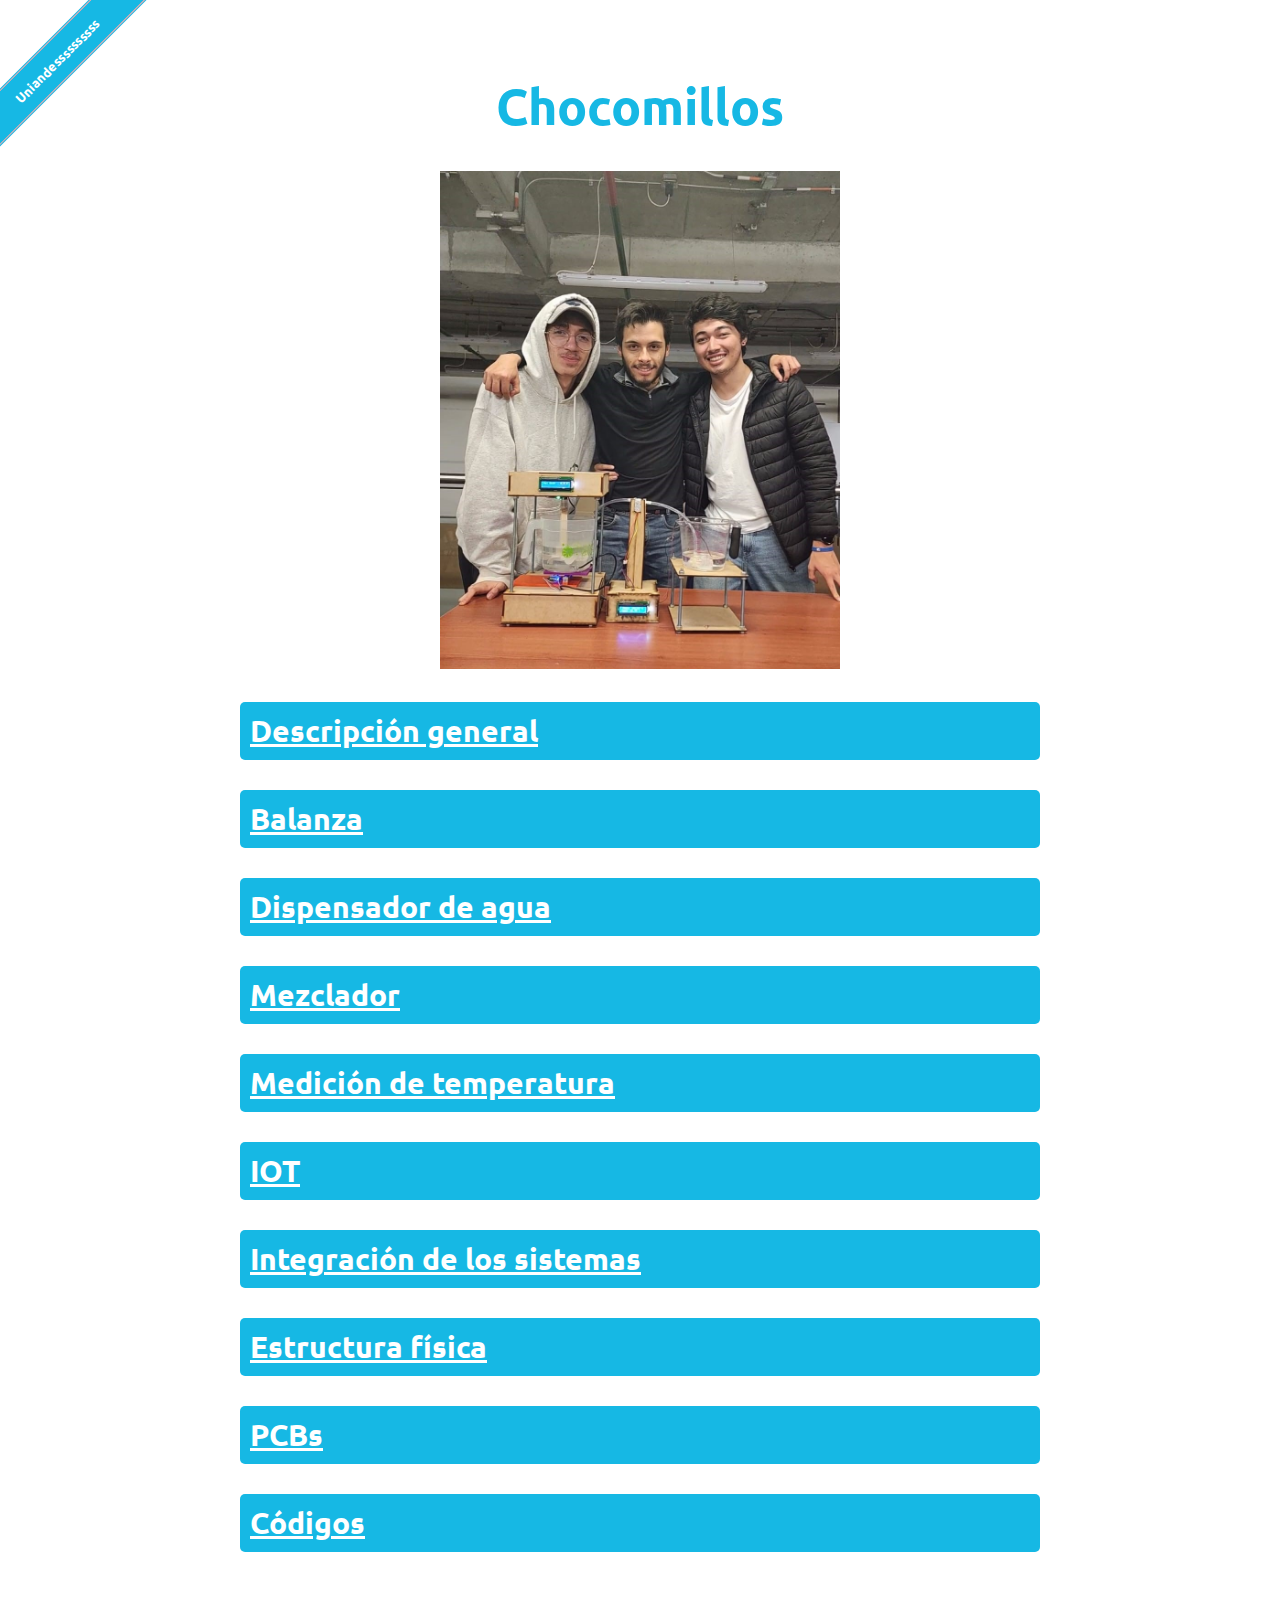
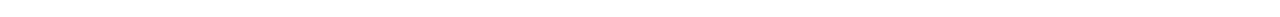
<file: index.html>
<?xml version="1.0" encoding="utf-8"?>
<!DOCTYPE html PUBLIC "-//W3C//DTD XHTML 1.0 Strict//EN"
"http://www.w3.org/TR/xhtml1/DTD/xhtml1-strict.dtd">
<html xmlns="http://www.w3.org/1999/xhtml" lang="en" xml:lang="en">
<head>
<title>Chocomillos</title>
<meta  http-equiv="Content-Type" content="text/html;charset=utf-8" />
<meta  name="generator" content="Org-mode" />
<style type="text/css">
 <!--/*--><![CDATA[/*><!--*/
  .title  { text-align: center; }
  .todo   { font-family: monospace; color: red; }
  .done   { color: green; }
  .tag    { background-color: #eee; font-family: monospace;
            padding: 2px; font-size: 80%; font-weight: normal; }
  .timestamp { color: #bebebe; }
  .timestamp-kwd { color: #5f9ea0; }
  .right  { margin-left: auto; margin-right: 0px;  text-align: right; }
  .left   { margin-left: 0px;  margin-right: auto; text-align: left; }
  .center { margin-left: auto; margin-right: auto; text-align: center; }
  .underline { text-decoration: underline; }
  #postamble p, #preamble p { font-size: 90%; margin: .2em; }
  p.verse { margin-left: 3%; }
  pre {
    border: 1px solid #ccc;
    box-shadow: 3px 3px 3px #eee;
    padding: 8pt;
    font-family: monospace;
    overflow: auto;
    margin: 1.2em;
  }
  pre.src {
    position: relative;
    overflow: visible;
    padding-top: 1.2em;
  }
  pre.src:before {
    display: none;
    position: absolute;
    background-color: white;
    top: -10px;
    right: 10px;
    padding: 3px;
    border: 1px solid black;
  }
  pre.src:hover:before { display: inline;}
  pre.src-sh:before    { content: 'sh'; }
  pre.src-bash:before  { content: 'sh'; }
  pre.src-emacs-lisp:before { content: 'Emacs Lisp'; }
  pre.src-R:before     { content: 'R'; }
  pre.src-perl:before  { content: 'Perl'; }
  pre.src-java:before  { content: 'Java'; }
  pre.src-sql:before   { content: 'SQL'; }

  table { border-collapse:collapse; }
  caption.t-above { caption-side: top; }
  caption.t-bottom { caption-side: bottom; }
  td, th { vertical-align:top;  }
  th.right  { text-align: center;  }
  th.left   { text-align: center;   }
  th.center { text-align: center; }
  td.right  { text-align: right;  }
  td.left   { text-align: left;   }
  td.center { text-align: center; }
  dt { font-weight: bold; }
  .footpara:nth-child(2) { display: inline; }
  .footpara { display: block; }
  .footdef  { margin-bottom: 1em; }
  .figure { padding: 1em; }
  .figure p { text-align: center; }
  .inlinetask {
    padding: 10px;
    border: 2px solid gray;
    margin: 10px;
    background: #ffffcc;
  }
  #org-div-home-and-up
   { text-align: right; font-size: 70%; white-space: nowrap; }
  textarea { overflow-x: auto; }
  .linenr { font-size: smaller }
  .code-highlighted { background-color: #ffff00; }
  .org-info-js_info-navigation { border-style: none; }
  #org-info-js_console-label
    { font-size: 10px; font-weight: bold; white-space: nowrap; }
  .org-info-js_search-highlight
    { background-color: #ffff00; color: #000000; font-weight: bold; }
  /*]]>*/-->
</style>
<link rel="stylesheet" type="text/css" href="css/styles.css"/>
<link href='http://fonts.googleapis.com/css?family=Ubuntu+Mono|Ubuntu' rel='stylesheet' type='text/css'>
<script type="text/javascript">
/*
@licstart  The following is the entire license notice for the
JavaScript code in this tag.

Copyright (C) 2012-2013 Free Software Foundation, Inc.

The JavaScript code in this tag is free software: you can
redistribute it and/or modify it under the terms of the GNU
General Public License (GNU GPL) as published by the Free Software
Foundation, either version 3 of the License, or (at your option)
any later version.  The code is distributed WITHOUT ANY WARRANTY;
without even the implied warranty of MERCHANTABILITY or FITNESS
FOR A PARTICULAR PURPOSE.  See the GNU GPL for more details.

As additional permission under GNU GPL version 3 section 7, you
may distribute non-source (e.g., minimized or compacted) forms of
that code without the copy of the GNU GPL normally required by
section 4, provided you include this license notice and a URL
through which recipients can access the Corresponding Source.


@licend  The above is the entire license notice
for the JavaScript code in this tag.
*/
<!--/*--><![CDATA[/*><!--*/
 function CodeHighlightOn(elem, id)
 {
   var target = document.getElementById(id);
   if(null != target) {
     elem.cacheClassElem = elem.className;
     elem.cacheClassTarget = target.className;
     target.className = "code-highlighted";
     elem.className   = "code-highlighted";
   }
 }
 function CodeHighlightOff(elem, id)
 {
   var target = document.getElementById(id);
   if(elem.cacheClassElem)
     elem.className = elem.cacheClassElem;
   if(elem.cacheClassTarget)
     target.className = elem.cacheClassTarget;
 }
/*]]>*///-->
</script>
</head>
<body>
<div id="content">
<h1 class="title">Chocomillos</h1>
<div class=ribbon>
<a href="https://github.com"> Uniandessssssssss</a>
</div>
<center>
<img src='img/Creadores.jpeg' width=50%>
</center>

<div id="outline-container-sec-1" class="outline-2 activity">
<h2 id="sec-1"><a href="./step_1.html">Descripción general</a></h2>
<div class="outline-text-2" id="text-1">
</div>
</div>
<div id="outline-container-sec-2" class="outline-2 activity">
<h2 id="sec-2"><a href="./step_2.html">Balanza</a></h2>
<div class="outline-text-2" id="text-2">
</div>
</div>
<div id="outline-container-sec-3" class="outline-2 activity">
<h2 id="sec-3"><a href="./step_3.html">Dispensador de agua</a></h2>
<div class="outline-text-2" id="text-3">
</div>
</div>
<div id="outline-container-sec-4" class="outline-2 activity">
<h2 id="sec-1"><a href="./step_4.html">Mezclador</a></h2>
<div class="outline-text-2" id="text-1">
</div>
</div>
<div id="outline-container-sec-5" class="outline-2 activity">
<h2 id="sec-2"><a href="./step_5.html">Medición de temperatura</a></h2>
<div class="outline-text-2" id="text-2">
</div>
</div>
<div id="outline-container-sec-6" class="outline-2 activity">
<h2 id="sec-3"><a href="./step_6.html">IOT</a></h2>
<div class="outline-text-2" id="text-3">
</div>
</div>
<div id="outline-container-sec-7" class="outline-2 activity">
<h2 id="sec-1"><a href="./step_7.html">Integración de los sistemas</a></h2>
<div class="outline-text-2" id="text-1">
</div>
</div>
<div id="outline-container-sec-8" class="outline-2 activity">
<h2 id="sec-2"><a href="./step_8.html">Estructura física</a></h2>
<div class="outline-text-2" id="text-2">
</div>
</div>
<div id="outline-container-sec-9" class="outline-2 activity">
<h2 id="sec-3"><a href="./step_9.html">PCBs</a></h2>
<div class="outline-text-2" id="text-3">
</div>
</div>

<div id="outline-container-sec-10" class="outline-2 activity">
<h2 id="sec-3"><a href="./step_10.html">Códigos</a></h2>
<div class="outline-text-2" id="text-3">
</div>
</div>

</div>
<div id="postamble" class="status">
</div>
</body>
</html>
</file>
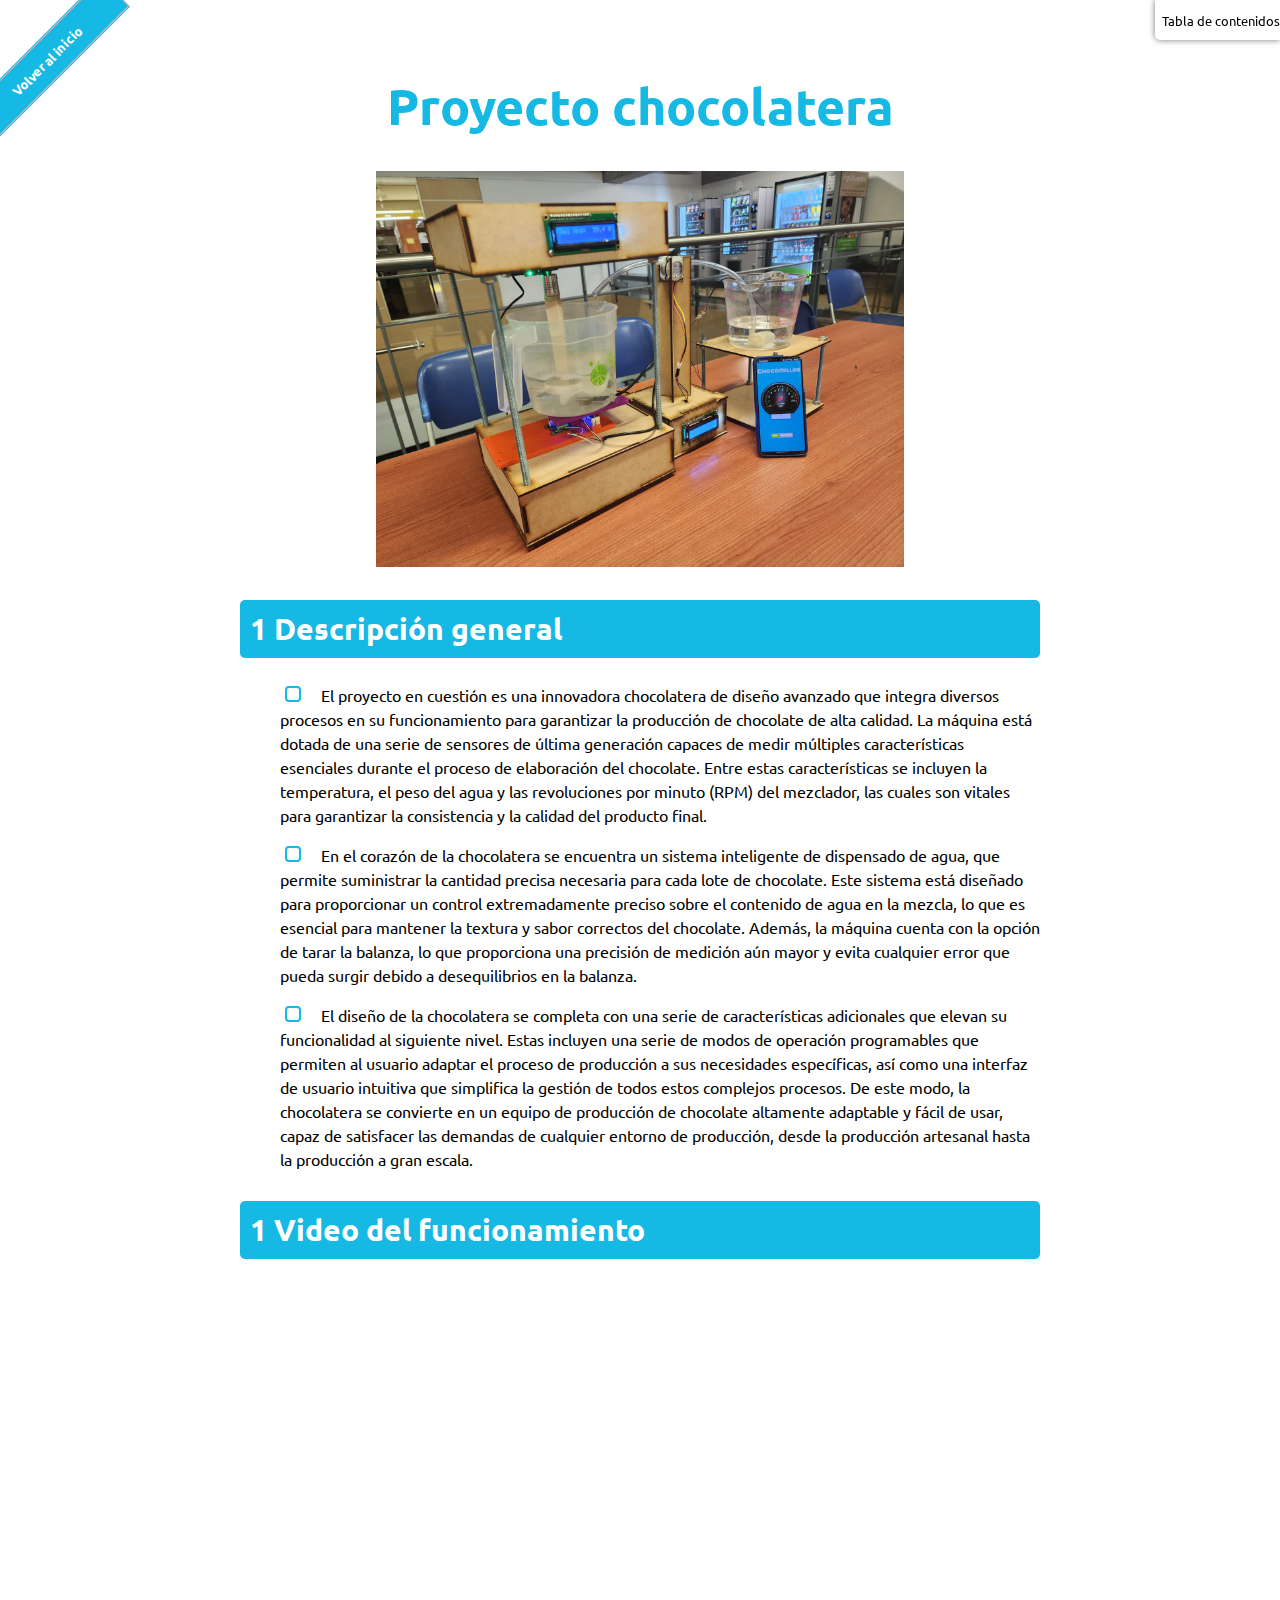
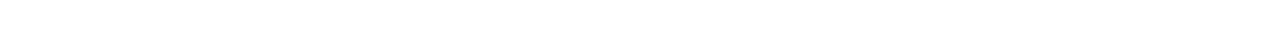
<file: step_1.html>
<?xml version="1.0" encoding="utf-8"?>
<!DOCTYPE html PUBLIC "-//W3C//DTD XHTML 1.0 Strict//EN"
"http://www.w3.org/TR/xhtml1/DTD/xhtml1-strict.dtd">
<html xmlns="http://www.w3.org/1999/xhtml" lang="en" xml:lang="en">
<head>
<title>Descripcion general</title>
<meta  http-equiv="Content-Type" content="text/html;charset=utf-8" />
<meta  name="generator" content="Org-mode" />
<style type="text/css">
 <!--/*--><![CDATA[/*><!--*/
  .title  { text-align: center; }
  .todo   { font-family: monospace; color: red; }
  .done   { color: green; }
  .tag    { background-color: #eee; font-family: monospace;
            padding: 2px; font-size: 80%; font-weight: normal; }
  .timestamp { color: #bebebe; }
  .timestamp-kwd { color: #5f9ea0; }
  .right  { margin-left: auto; margin-right: 0px;  text-align: right; }
  .left   { margin-left: 0px;  margin-right: auto; text-align: left; }
  .center { margin-left: auto; margin-right: auto; text-align: center; }
  .underline { text-decoration: underline; }
  #postamble p, #preamble p { font-size: 90%; margin: .2em; }
  p.verse { margin-left: 3%; }
  pre {
    border: 1px solid #ccc;
    box-shadow: 3px 3px 3px #eee;
    padding: 8pt;
    font-family: monospace;
    overflow: auto;
    margin: 1.2em;
  }
  pre.src {
    position: relative;
    overflow: visible;
    padding-top: 1.2em;
  }
  pre.src:before {
    display: none;
    position: absolute;
    background-color: white;
    top: -10px;
    right: 10px;
    padding: 3px;
    border: 1px solid black;
  }
  pre.src:hover:before { display: inline;}
  pre.src-sh:before    { content: 'sh'; }
  pre.src-bash:before  { content: 'sh'; }
  pre.src-emacs-lisp:before { content: 'Emacs Lisp'; }
  pre.src-R:before     { content: 'R'; }
  pre.src-perl:before  { content: 'Perl'; }
  pre.src-java:before  { content: 'Java'; }
  pre.src-sql:before   { content: 'SQL'; }

  table { border-collapse:collapse; }
  caption.t-above { caption-side: top; }
  caption.t-bottom { caption-side: bottom; }
  td, th { vertical-align:top;  }
  th.right  { text-align: center;  }
  th.left   { text-align: center;   }
  th.center { text-align: center; }
  td.right  { text-align: right;  }
  td.left   { text-align: left;   }
  td.center { text-align: center; }
  dt { font-weight: bold; }
  .footpara:nth-child(2) { display: inline; }
  .footpara { display: block; }
  .footdef  { margin-bottom: 1em; }
  .figure { padding: 1em; }
  .figure p { text-align: center; }
  .inlinetask {
    padding: 10px;
    border: 2px solid gray;
    margin: 10px;
    background: #ffffcc;
  }
  #org-div-home-and-up
   { text-align: right; font-size: 70%; white-space: nowrap; }
  textarea { overflow-x: auto; }
  .linenr { font-size: smaller }
  .code-highlighted { background-color: #ffff00; }
  .org-info-js_info-navigation { border-style: none; }
  #org-info-js_console-label
    { font-size: 10px; font-weight: bold; white-space: nowrap; }
  .org-info-js_search-highlight
    { background-color: #ffff00; color: #000000; font-weight: bold; }
  /*]]>*/-->
</style>
<link rel="stylesheet" type="text/css" href="css/styles.css"/>
<link href='http://fonts.googleapis.com/css?family=Ubuntu+Mono|Ubuntu' rel='stylesheet' type='text/css'>
<script type="text/javascript">
/*
@licstart  The following is the entire license notice for the
JavaScript code in this tag.

Copyright (C) 2012-2013 Free Software Foundation, Inc.

The JavaScript code in this tag is free software: you can
redistribute it and/or modify it under the terms of the GNU
General Public License (GNU GPL) as published by the Free Software
Foundation, either version 3 of the License, or (at your option)
any later version.  The code is distributed WITHOUT ANY WARRANTY;
without even the implied warranty of MERCHANTABILITY or FITNESS
FOR A PARTICULAR PURPOSE.  See the GNU GPL for more details.

As additional permission under GNU GPL version 3 section 7, you
may distribute non-source (e.g., minimized or compacted) forms of
that code without the copy of the GNU GPL normally required by
section 4, provided you include this license notice and a URL
through which recipients can access the Corresponding Source.


@licend  The above is the entire license notice
for the JavaScript code in this tag.
*/
<!--/*--><![CDATA[/*><!--*/
 function CodeHighlightOn(elem, id)
 {
   var target = document.getElementById(id);
   if(null != target) {
     elem.cacheClassElem = elem.className;
     elem.cacheClassTarget = target.className;
     target.className = "code-highlighted";
     elem.className   = "code-highlighted";
   }
 }
 function CodeHighlightOff(elem, id)
 {
   var target = document.getElementById(id);
   if(elem.cacheClassElem)
     elem.className = elem.cacheClassElem;
   if(elem.cacheClassTarget)
     target.className = elem.cacheClassTarget;
 }
/*]]>*///-->
</script>
</head>
<body>
<div id="content">
<h1 class="title">Proyecto chocolatera</h1>
<div id="table-of-contents">
<h2>Tabla de contenidos</h2>
<div id="text-table-of-contents">
<ul>
<li><a href="#sec-1">1. Descripción general</a>
<ul>

</ul>
</li>
</ul>
</div>
</div>
<div class=ribbon>
  <a href="./index.html">Volver al inicio</a>
</div>
<center>
<img src='img/Montaje_total.jpeg' width=66%>
</center>

<div id="outline-container-sec-1" class="outline-2 activity">
<h2 id="sec-1"><span class="section-number-2">1</span> Descripción general</h2>
<div class="outline-text-2" id="text-1">
<ul class="org-ul">
<li> El proyecto en cuestión es una innovadora chocolatera de diseño avanzado que integra diversos procesos en su funcionamiento para garantizar la producción de chocolate de alta calidad. La máquina está dotada de una serie de sensores de última generación capaces de medir múltiples características esenciales durante el proceso de elaboración del chocolate. Entre estas características se incluyen la temperatura, el peso del agua y las revoluciones por minuto (RPM) del mezclador, las cuales son vitales para garantizar la consistencia y la calidad del producto final.</p>
</li>
<li>En el corazón de la chocolatera se encuentra un sistema inteligente de dispensado de agua, que permite suministrar la cantidad precisa necesaria para cada lote de chocolate. Este sistema está diseñado para proporcionar un control extremadamente preciso sobre el contenido de agua en la mezcla, lo que es esencial para mantener la textura y sabor correctos del chocolate. Además, la máquina cuenta con la opción de tarar la balanza, lo que proporciona una precisión de medición aún mayor y evita cualquier error que pueda surgir debido a desequilibrios en la balanza.</p>
</li>

<li>El diseño de la chocolatera se completa con una serie de características adicionales que elevan su funcionalidad al siguiente nivel. Estas incluyen una serie de modos de operación programables que permiten al usuario adaptar el proceso de producción a sus necesidades específicas, así como una interfaz de usuario intuitiva que simplifica la gestión de todos estos complejos procesos. De este modo, la chocolatera se convierte en un equipo de producción de chocolate altamente adaptable y fácil de usar, capaz de satisfacer las demandas de cualquier entorno de producción, desde la producción artesanal hasta la producción a gran escala.</p>
</li>


</ul>
</div>




</li>
</ul>

</div>

<div id="outline-container-sec-1" class="outline-2 activity">
<h2 id="sec-1"><span class="section-number-2">1</span> Video del funcionamiento</h2>
<div class="outline-text-2" id="text-1">
<ul class="org-ul">


</ul>
</div>


<iframe width="560" height="315" src="https://www.youtube.com/embed/3ljNv73LRqY" title="YouTube video player" frameborder="0" allow="accelerometer; autoplay; clipboard-write; encrypted-media; gyroscope; picture-in-picture; web-share" allowfullscreen></iframe>
</li>
</ul>

</div>
</body>
</html>
</file>
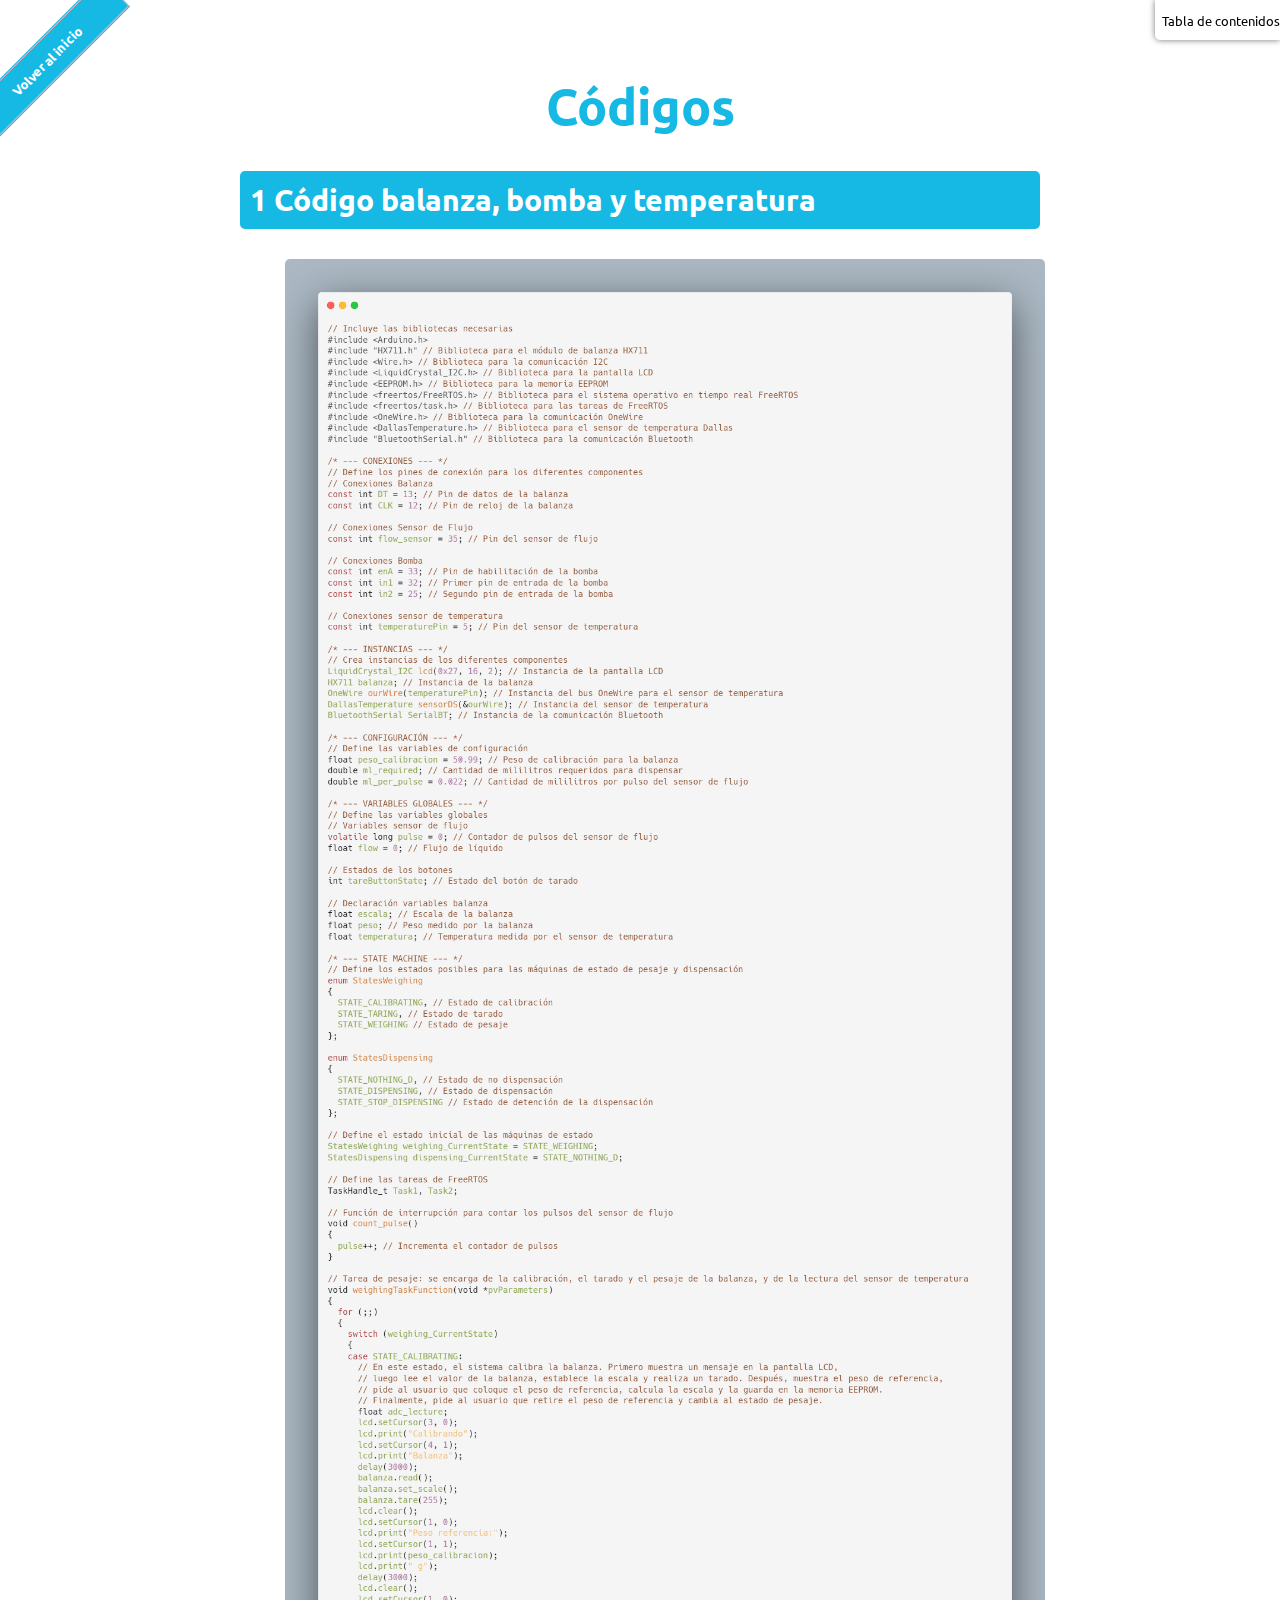
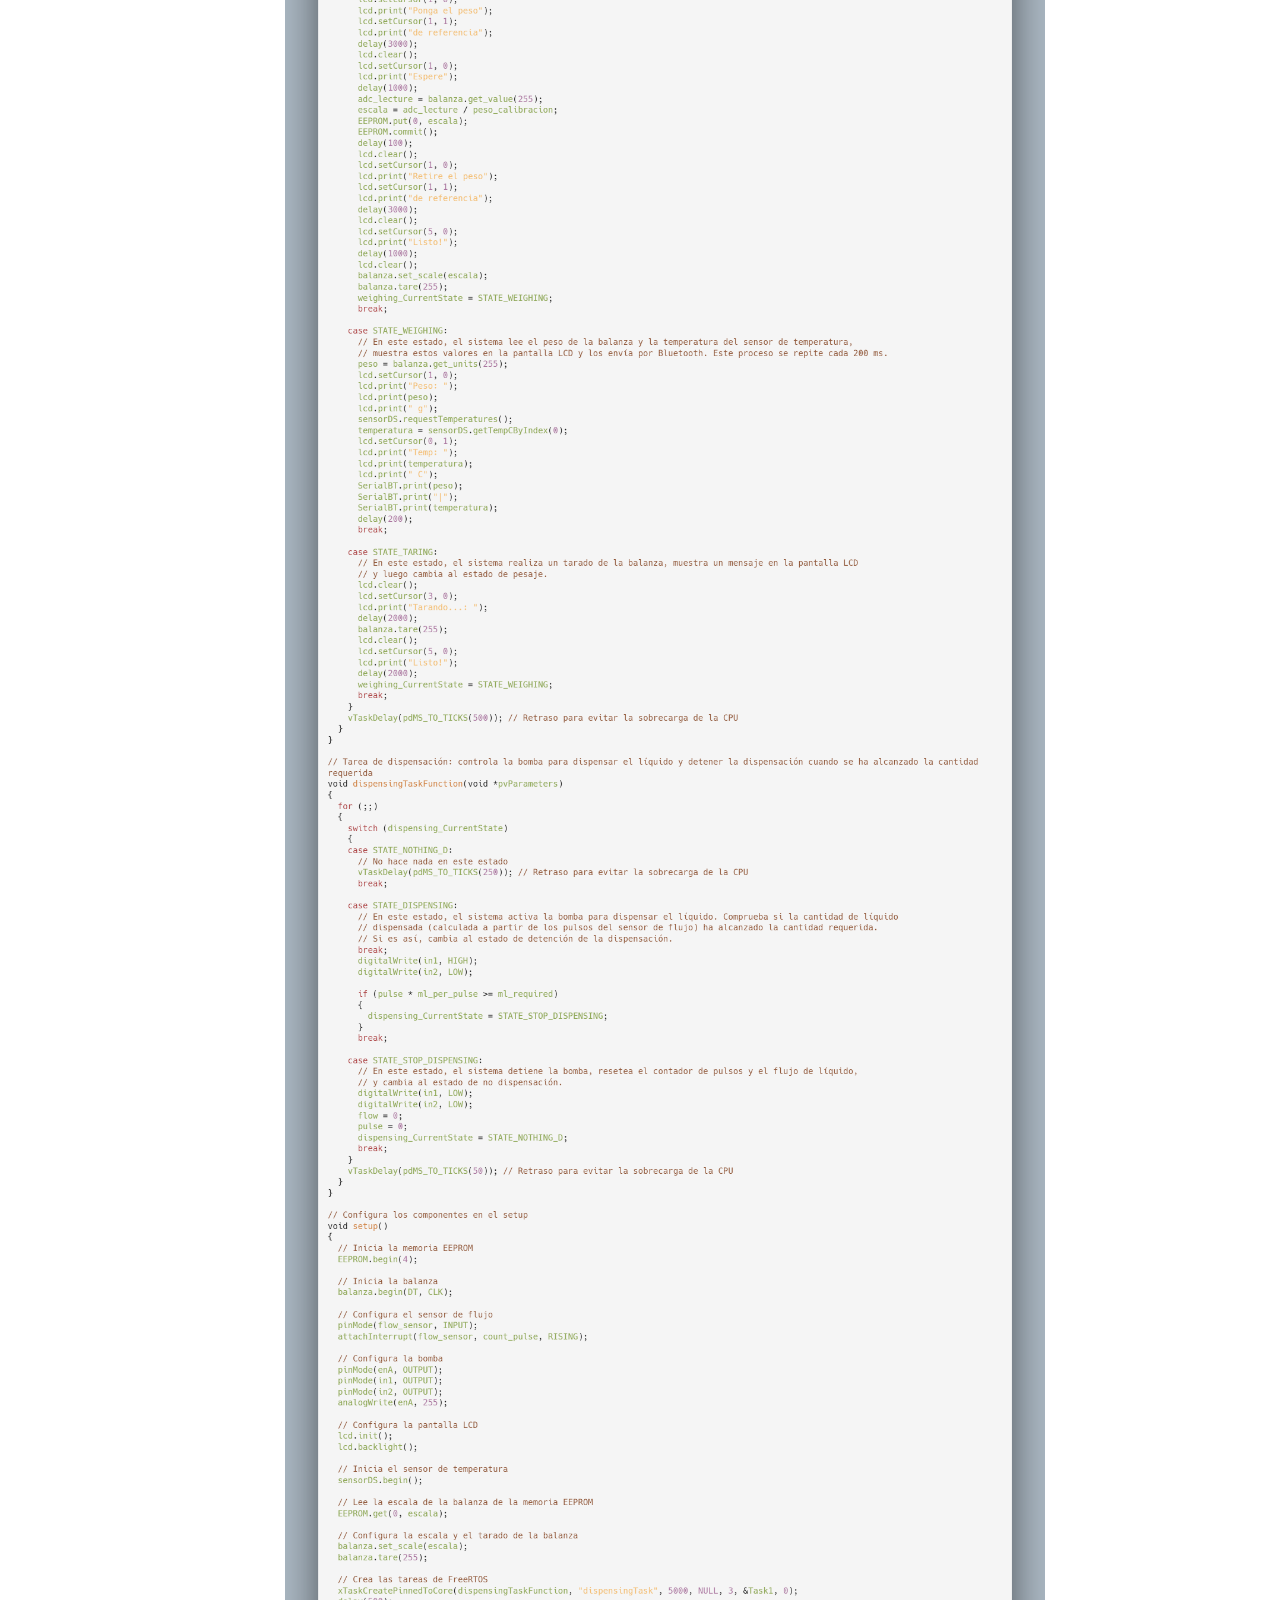
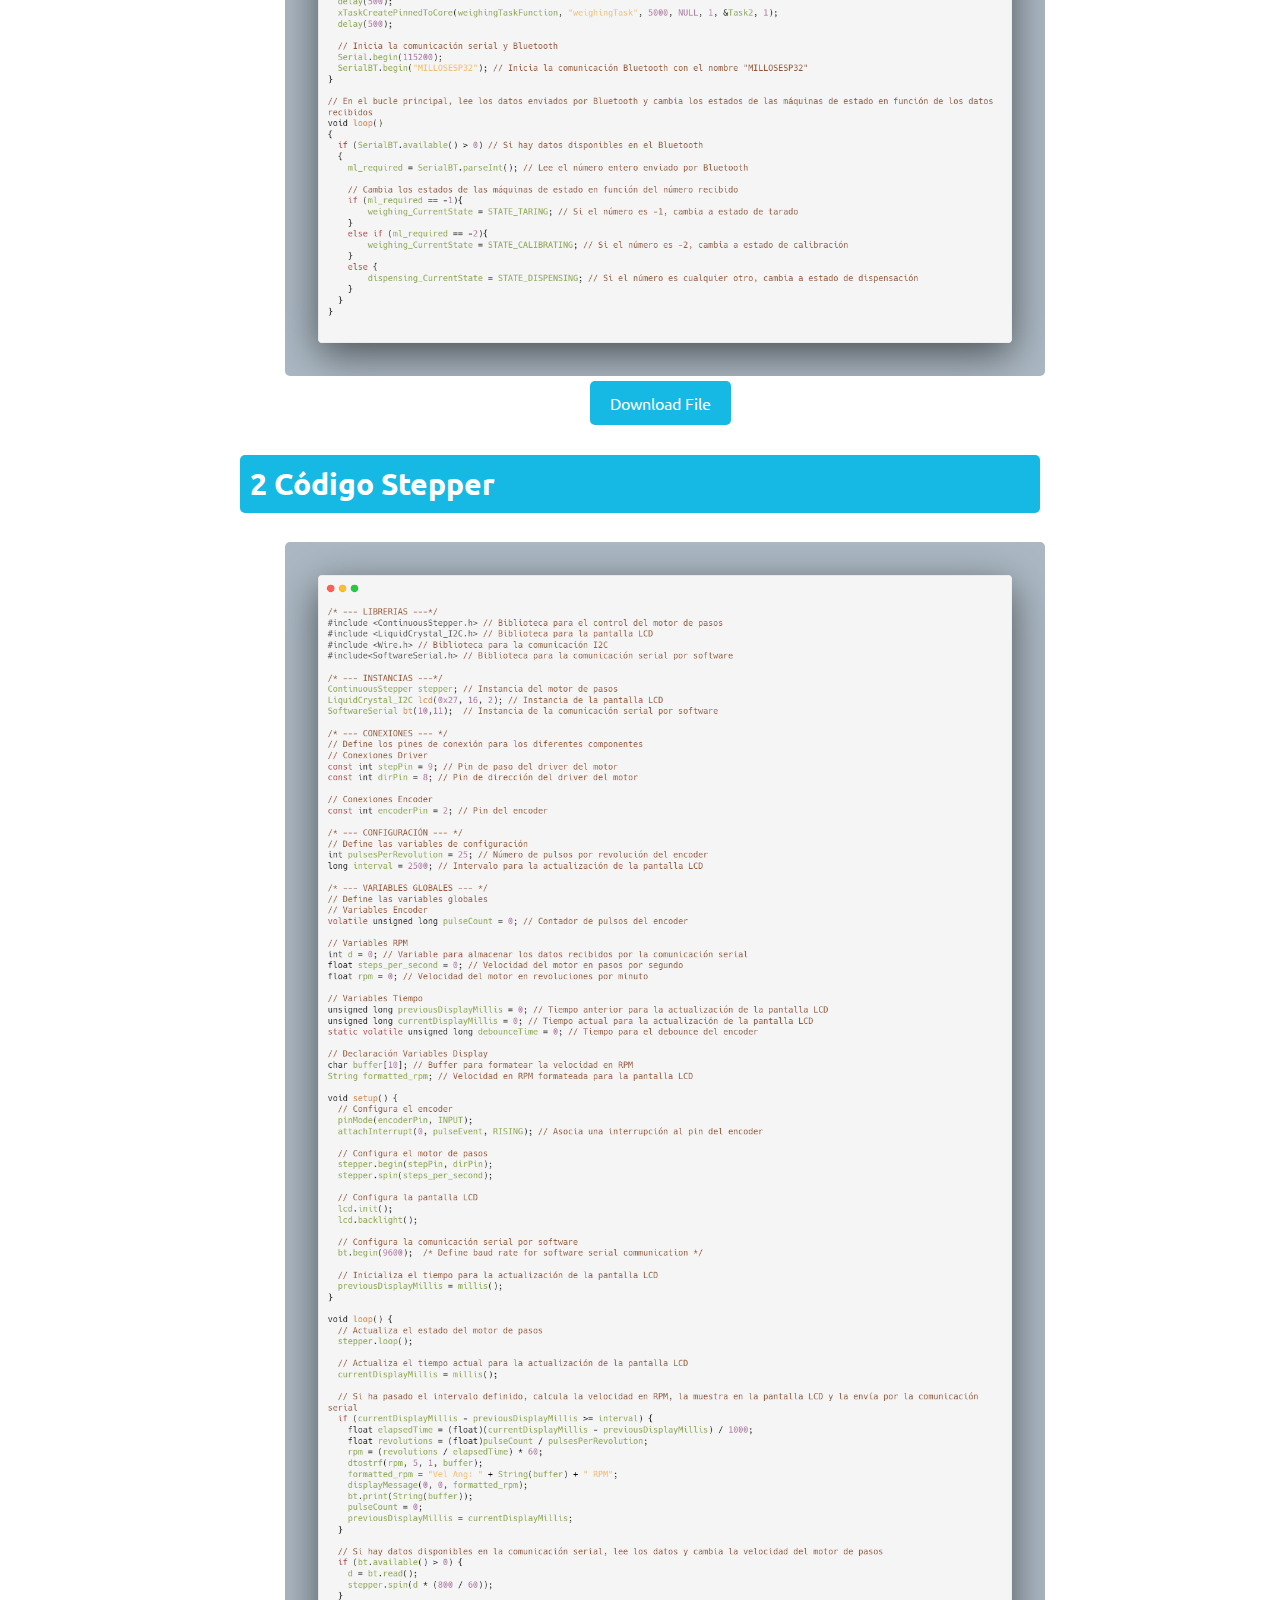
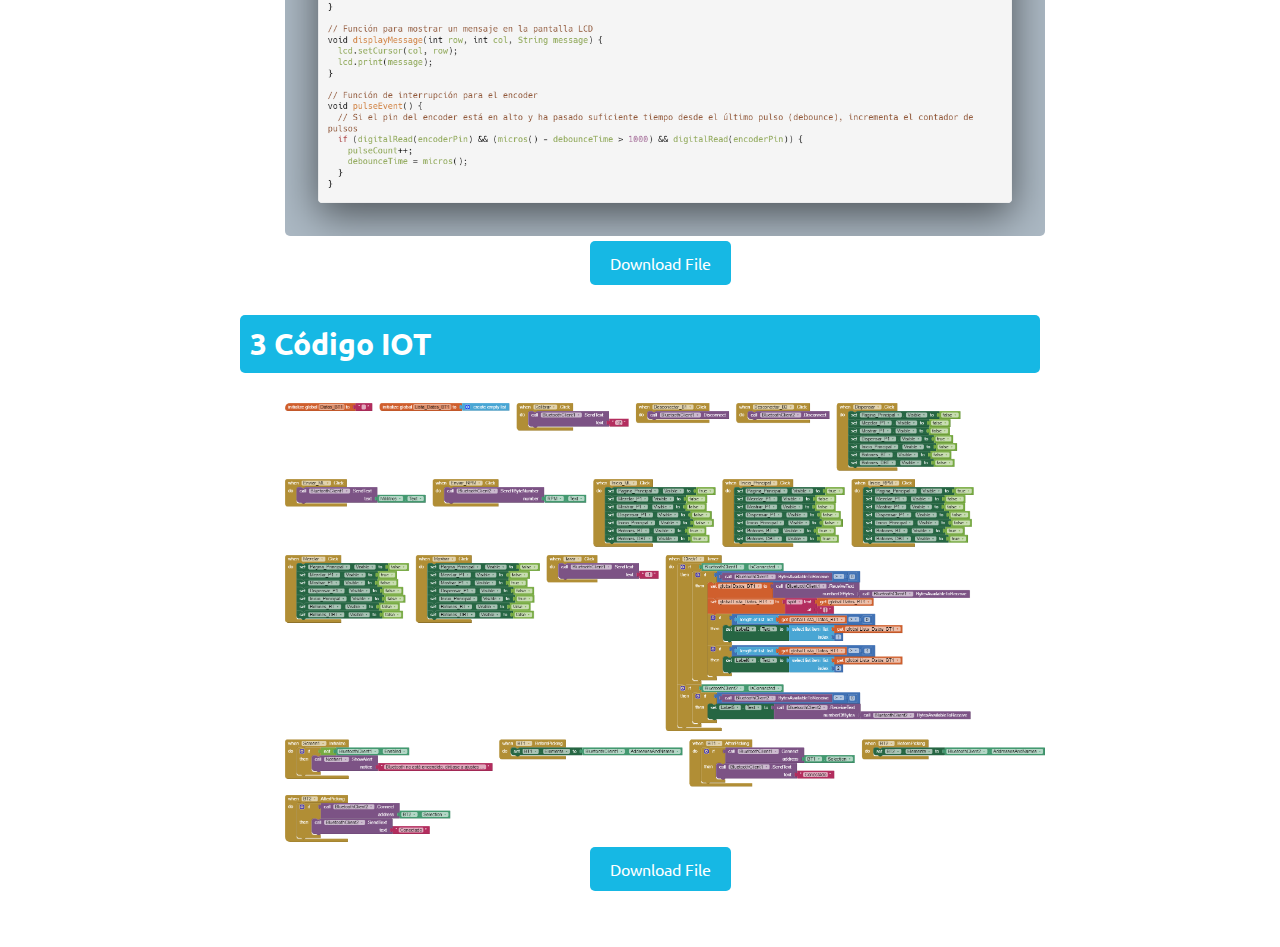
<file: step_10.html>
<?xml version="1.0" encoding="utf-8"?>
<!DOCTYPE html PUBLIC "-//W3C//DTD XHTML 1.0 Strict//EN"
"http://www.w3.org/TR/xhtml1/DTD/xhtml1-strict.dtd">
<html xmlns="http://www.w3.org/1999/xhtml" lang="en" xml:lang="en">
<head>
<title>Descripcion general</title>
<meta  http-equiv="Content-Type" content="text/html;charset=utf-8" />
<meta  name="generator" content="Org-mode" />
<style type="text/css">
 <!--/*--><![CDATA[/*><!--*/
  .download-button {
    display: inline-block;
    padding: 10px 20px;
    font-size: 16px;
    text-align: center;
    text-decoration: none;
    color: #ffffff;
    background-color: #16B8E4;
    border-radius: 5px;
    transition: background-color 0.3s ease;
}

.download-button:hover {
    background-color: #0056b3;
}
  .title  { text-align: center; }
  .todo   { font-family: monospace; color: red; }
  .done   { color: green; }
  .tag    { background-color: #eee; font-family: monospace;
            padding: 2px; font-size: 80%; font-weight: normal; }
  .timestamp { color: #bebebe; }
  .timestamp-kwd { color: #5f9ea0; }
  .right  { margin-left: auto; margin-right: 0px;  text-align: right; }
  .left   { margin-left: 0px;  margin-right: auto; text-align: left; }
  .center { margin-left: auto; margin-right: auto; text-align: center; }
  .underline { text-decoration: underline; }
  #postamble p, #preamble p { font-size: 90%; margin: .2em; }
  p.verse { margin-left: 3%; }
  pre {
    border: 1px solid #ccc;
    box-shadow: 3px 3px 3px #eee;
    padding: 8pt;
    font-family: monospace;
    overflow: auto;
    margin: 1.2em;
  }
  pre.src {
    position: relative;
    overflow: visible;
    padding-top: 1.2em;
  }
  pre.src:before {
    display: none;
    position: absolute;
    background-color: white;
    top: -10px;
    right: 10px;
    padding: 3px;
    border: 1px solid black;
  }
  pre.src:hover:before { display: inline;}
  pre.src-sh:before    { content: 'sh'; }
  pre.src-bash:before  { content: 'sh'; }
  pre.src-emacs-lisp:before { content: 'Emacs Lisp'; }
  pre.src-R:before     { content: 'R'; }
  pre.src-perl:before  { content: 'Perl'; }
  pre.src-java:before  { content: 'Java'; }
  pre.src-sql:before   { content: 'SQL'; }

  table { border-collapse:collapse; }
  caption.t-above { caption-side: top; }
  caption.t-bottom { caption-side: bottom; }
  td, th { vertical-align:top;  }
  th.right  { text-align: center;  }
  th.left   { text-align: center;   }
  th.center { text-align: center; }
  td.right  { text-align: right;  }
  td.left   { text-align: left;   }
  td.center { text-align: center; }
  dt { font-weight: bold; }
  .footpara:nth-child(2) { display: inline; }
  .footpara { display: block; }
  .footdef  { margin-bottom: 1em; }
  .figure { padding: 1em; }
  .figure p { text-align: center; }
  .inlinetask {
    padding: 10px;
    border: 2px solid gray;
    margin: 10px;
    background: #ffffcc;
  }
  #org-div-home-and-up
   { text-align: right; font-size: 70%; white-space: nowrap; }
  textarea { overflow-x: auto; }
  .linenr { font-size: smaller }
  .code-highlighted { background-color: #ffff00; }
  .org-info-js_info-navigation { border-style: none; }
  #org-info-js_console-label
    { font-size: 10px; font-weight: bold; white-space: nowrap; }
  .org-info-js_search-highlight
    { background-color: #ffff00; color: #000000; font-weight: bold; }
  /*]]>*/-->
</style>
<link rel="stylesheet" type="text/css" href="css/styles.css"/>
<link href='http://fonts.googleapis.com/css?family=Ubuntu+Mono|Ubuntu' rel='stylesheet' type='text/css'>
<script type="text/javascript">
/*
@licstart  The following is the entire license notice for the
JavaScript code in this tag.

Copyright (C) 2012-2013 Free Software Foundation, Inc.

The JavaScript code in this tag is free software: you can
redistribute it and/or modify it under the terms of the GNU
General Public License (GNU GPL) as published by the Free Software
Foundation, either version 3 of the License, or (at your option)
any later version.  The code is distributed WITHOUT ANY WARRANTY;
without even the implied warranty of MERCHANTABILITY or FITNESS
FOR A PARTICULAR PURPOSE.  See the GNU GPL for more details.

As additional permission under GNU GPL version 3 section 7, you
may distribute non-source (e.g., minimized or compacted) forms of
that code without the copy of the GNU GPL normally required by
section 4, provided you include this license notice and a URL
through which recipients can access the Corresponding Source.


@licend  The above is the entire license notice
for the JavaScript code in this tag.
*/
<!--/*--><![CDATA[/*><!--*/
 function CodeHighlightOn(elem, id)
 {
   var target = document.getElementById(id);
   if(null != target) {
     elem.cacheClassElem = elem.className;
     elem.cacheClassTarget = target.className;
     target.className = "code-highlighted";
     elem.className   = "code-highlighted";
   }
 }
 function CodeHighlightOff(elem, id)
 {
   var target = document.getElementById(id);
   if(elem.cacheClassElem)
     elem.className = elem.cacheClassElem;
   if(elem.cacheClassTarget)
     target.className = elem.cacheClassTarget;
 }
/*]]>*///-->
</script>
</head>
<body>
<div id="content">
<h1 class="title">Códigos</h1>
<div id="table-of-contents">
<h2>Tabla de contenidos</h2>
<div id="text-table-of-contents">
<ul>
<li><a href="#sec-1">10.Códigos</a>
<ul>

</ul>
</li>
</ul>
</div>
</div>
<div class=ribbon>
  <a href="./index.html">Volver al inicio</a>
</div>

<div id="outline-container-sec-1" class="outline-2 activity">
<h2 id="sec-1"><span class="section-number-2">1</span> Código balanza, bomba y temperatura</h2>
<div class="outline-text-2" id="text-1">
<ul class="org-ul">

  <center>
<img src='img/Codigo_balanza_bomba.png' width=100%>
<a href="files/main.cpp" download class="download-button">Download File</a>
</center>



</ul>
</div>




</li>
</ul>

</div>

<div id="outline-container-sec-1" class="outline-2 activity">
<h2 id="sec-1"><span class="section-number-2">2</span> Código Stepper</h2>
<div class="outline-text-2" id="text-1">
<ul class="org-ul">

  <center>
<img src='img/carbon.png' width=100%>
<a href="files/stepper.cpp" download class="download-button">Download File</a>
</center>
</ul>
</div>


</li>
</ul>

</div>

<div id="outline-container-sec-1" class="outline-2 activity">
<h2 id="sec-1"><span class="section-number-2">3</span> Código IOT</h2>
<div class="outline-text-2" id="text-1">
<ul class="org-ul">

<center>
<img src='img/blocks (1).png' width=100%>
<a href="files/ChocoMillos.aia" download class="download-button">Download File</a>
</center>
</ul>
</div>


</li>
</ul>

</div>

</body>
</html>
</file>
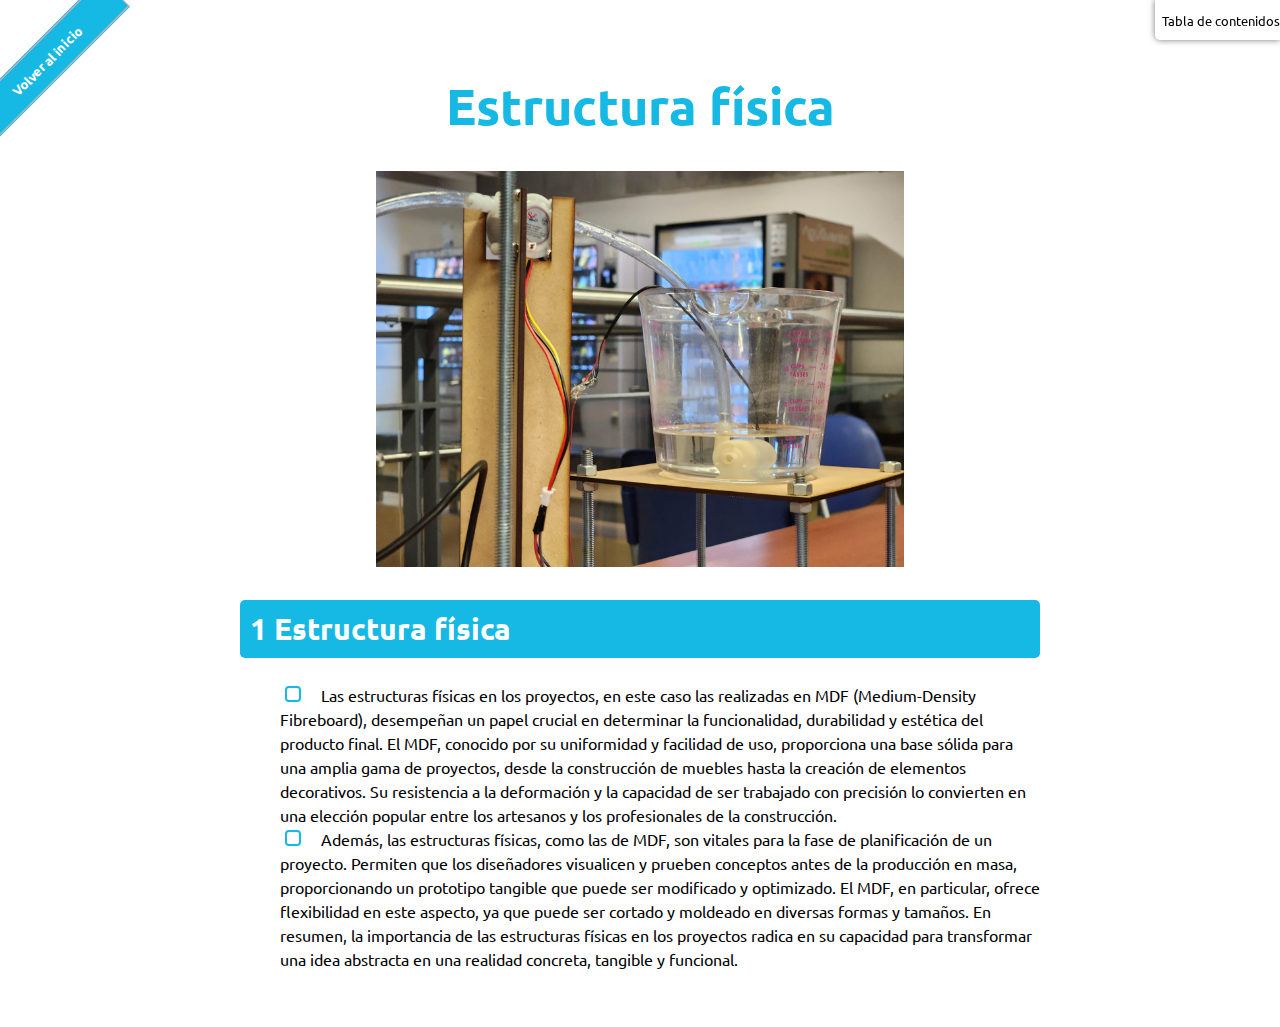
<file: step_8.html>
<?xml version="1.0" encoding="utf-8"?>
<!DOCTYPE html PUBLIC "-//W3C//DTD XHTML 1.0 Strict//EN"
"http://www.w3.org/TR/xhtml1/DTD/xhtml1-strict.dtd">
<html xmlns="http://www.w3.org/1999/xhtml" lang="en" xml:lang="en">
<head>
<title>Estructura Física</title>
<meta  http-equiv="Content-Type" content="text/html;charset=utf-8" />
<meta  name="generator" content="Org-mode" />
<style type="text/css">
 <!--/*--><![CDATA[/*><!--*/
  .title  { text-align: center; }
  .todo   { font-family: monospace; color: red; }
  table {
        border-collapse: collapse;
        width: 100%;
    }
    th, td {
        padding: 8px;
        text-align: center;
        border-bottom: 1px solid #ddd;
    }
    th {
        background-color: #f2f2f2;
    }
  .done   { color: green; }
  .tag    { background-color: #eee; font-family: monospace;
            padding: 2px; font-size: 80%; font-weight: normal; }
  .timestamp { color: #bebebe; }
  .timestamp-kwd { color: #5f9ea0; }
  .right  { margin-left: auto; margin-right: 0px;  text-align: right; }
  .left   { margin-left: 0px;  margin-right: auto; text-align: left; }
  .center { margin-left: auto; margin-right: auto; text-align: center; }
  .underline { text-decoration: underline; }
  #postamble p, #preamble p { font-size: 90%; margin: .2em; }
  p.verse { margin-left: 3%; }
  pre {
    border: 1px solid #ccc;
    box-shadow: 3px 3px 3px #eee;
    padding: 8pt;
    font-family: monospace;
    overflow: auto;
    margin: 1.2em;
  }
  pre.src {
    position: relative;
    overflow: visible;
    padding-top: 1.2em;
  }
  pre.src:before {
    display: none;
    position: absolute;
    background-color: white;
    top: -10px;
    right: 10px;
    padding: 3px;
    border: 1px solid black;
  }
  pre.src:hover:before { display: inline;}
  pre.src-sh:before    { content: 'sh'; }
  pre.src-bash:before  { content: 'sh'; }
  pre.src-emacs-lisp:before { content: 'Emacs Lisp'; }
  pre.src-R:before     { content: 'R'; }
  pre.src-perl:before  { content: 'Perl'; }
  pre.src-java:before  { content: 'Java'; }
  pre.src-sql:before   { content: 'SQL'; }

  table { border-collapse:collapse; }
  caption.t-above { caption-side: top; }
  caption.t-bottom { caption-side: bottom; }
  td, th { vertical-align:top;  }
  th.right  { text-align: center;  }
  th.left   { text-align: center;   }
  th.center { text-align: center; }
  td.right  { text-align: right;  }
  td.left   { text-align: left;   }
  td.center { text-align: center; }
  dt { font-weight: bold; }
  .footpara:nth-child(2) { display: inline; }
  .footpara { display: block; }
  .footdef  { margin-bottom: 1em; }
  .figure { padding: 1em; }
  .figure p { text-align: center; }
  .inlinetask {
    padding: 10px;
    border: 2px solid gray;
    margin: 10px;
    background: #ffffcc;
  }
  #org-div-home-and-up
   { text-align: right; font-size: 70%; white-space: nowrap; }
  textarea { overflow-x: auto; }
  .linenr { font-size: smaller }
  .code-highlighted { background-color: #16B8E4; }
  .org-info-js_info-navigation { border-style: none; }
  #org-info-js_console-label
    { font-size: 10px; font-weight: bold; white-space: nowrap; }
  .org-info-js_search-highlight
    { background-color: #16B8E4; color: #000000; font-weight: bold; }
  /*]]>*/-->
</style>
<link rel="stylesheet" type="text/css" href="css/styles.css"/>
<link href='http://fonts.googleapis.com/css?family=Ubuntu+Mono|Ubuntu' rel='stylesheet' type='text/css'>
<script type="text/javascript">
/*
@licstart  The following is the entire license notice for the
JavaScript code in this tag.

Copyright (C) 2012-2013 Free Software Foundation, Inc.

The JavaScript code in this tag is free software: you can
redistribute it and/or modify it under the terms of the GNU
General Public License (GNU GPL) as published by the Free Software
Foundation, either version 3 of the License, or (at your option)
any later version.  The code is distributed WITHOUT ANY WARRANTY;
without even the implied warranty of MERCHANTABILITY or FITNESS
FOR A PARTICULAR PURPOSE.  See the GNU GPL for more details.

As additional permission under GNU GPL version 3 section 7, you
may distribute non-source (e.g., minimized or compacted) forms of
that code without the copy of the GNU GPL normally required by
section 4, provided you include this license notice and a URL
through which recipients can access the Corresponding Source.


@licend  The above is the entire license notice
for the JavaScript code in this tag.
*/
<!--/*--><![CDATA[/*><!--*/
 function CodeHighlightOn(elem, id)
 {
   var target = document.getElementById(id);
   if(null != target) {
     elem.cacheClassElem = elem.className;
     elem.cacheClassTarget = target.className;
     target.className = "code-highlighted";
     elem.className   = "code-highlighted";
   }
 }
 function CodeHighlightOff(elem, id)
 {
   var target = document.getElementById(id);
   if(elem.cacheClassElem)
     elem.className = elem.cacheClassElem;
   if(elem.cacheClassTarget)
     target.className = elem.cacheClassTarget;
 }
/*]]>*///-->
</script>
</head>
<body>
<div id="content">
<h1 class="title">Estructura física</h1>
<div id="table-of-contents">
<h2>Tabla de contenidos</h2>
<div id="text-table-of-contents">
<ul>
<li><a href="#sec-1">1. Estructura física</a>
  <li><a href="#sec-2">2. Esquemático</a>
    <li><a href="#sec-3">3. Macroalgoritmo</a>
      <li><a href="#sec-4">4. Calibración</a>
<ul>

</ul>
</li>
</ul>
</div>
</div>
<div class=ribbon>
<a href="./index.html">Volver al inicio</a>
</div>
<center>
<img src='img/estructura_fisica.jpeg' width=66%>
</center>

<div id="outline-container-sec-1" class="outline-2 activity">
<h2 id="sec-1"><span class="section-number-2">1</span> Estructura física</h2>
<div class="outline-text-2" id="text-1">
<ul class="org-ul">
<li> Las estructuras físicas en los proyectos, en este caso las realizadas en MDF (Medium-Density Fibreboard), desempeñan un papel crucial en determinar la funcionalidad, durabilidad y estética del producto final. El MDF, conocido por su uniformidad y facilidad de uso, proporciona una base sólida para una amplia gama de proyectos, desde la construcción de muebles hasta la creación de elementos decorativos. Su resistencia a la deformación y la capacidad de ser trabajado con precisión lo convierten en una elección popular entre los artesanos y los profesionales de la construcción.
    </li>
<li>Además, las estructuras físicas, como las de MDF, son vitales para la fase de planificación de un proyecto. Permiten que los diseñadores visualicen y prueben conceptos antes de la producción en masa, proporcionando un prototipo tangible que puede ser modificado y optimizado. El MDF, en particular, ofrece flexibilidad en este aspecto, ya que puede ser cortado y moldeado en diversas formas y tamaños. En resumen, la importancia de las estructuras físicas en los proyectos radica en su capacidad para transformar una idea abstracta en una realidad concreta, tangible y funcional.
    </li>


</ul>
</div>




</li>
</ul>

</div>
</body>
</html>
</file>
<file: css/styles.css>
/*GitHub Ribbon*/
.ribbon {
  background-color: #16B8E4;
  overflow: hidden;
  white-space: nowrap;
  position: absolute;
  left: -50px;
  top: 40px;
  -webkit-transform: rotate(-45deg);
  -moz-transform: rotate(-45deg);
  -ms-transform: rotate(-45deg);
  -o-transform: rotate(-45deg);
  transform: rotate(-45deg);
}
.ribbon a {
  border: 1px solid #faa;
  color: #fff;
  display: block;
  font: bold 81.25% 'Ubuntu', Helvetica, Arial, sans-serif;
  margin: 1px 0;
  padding: 10px 50px;
  text-align: center;
  text-decoration: none;
}
/*Main Styles*/
* {
  margin: 0px padding: 0px;
  font: Arial, Helvetica, sans-serif;
}
html {
  font-family: 'Ubuntu', Helvetica, Arial, sans-serif;
  text-align: center;
  background: #FFF;
}
body {
  max-width: 800px;
  margin: 15px auto;
  background: #FFFFFF;
  text-align: left;
  padding: 20px;
  font-size: 16px;
  margin: 20px auto;
  clear: both;
}
p code {
  border-radius: 4px 4px 4px 4px;
  background: #B9E5FA;
  padding: 2px 5px;
  -webkit-hyphens: none;
  -moz-hyphens: none;
  hyphens: none;
  white-space: pre-wrap;
  /* css-3 */
  white-space: -moz-pre-wrap !important;
  /* Mozilla, since 1999 */
  white-space: -pre-wrap;
  /* Opera 4-6 */
  white-space: -o-pre-wrap;
  /* Opera 7 */
}
pre {
  font-size: 16px;
  font-family: 'Ubuntu mono', "Courier New", Courier, monospace;
  font-weight: 400;
  line-height: 1.5;
  clear: both;
  background: #eee;
  padding: 20px;
  -webkit-hyphens: none;
  -moz-hyphens: none;
  hyphens: none;
}
/* TOC */
#table-of-contents {
  z-index: 100;
  font-size: 10pt;
  position: fixed;
  right: 0em;
  top: 0em;
  background: white;
  -webkit-box-shadow: 0 0 0.5em #777777;
  -moz-box-shadow: 0 0 0.5em #777777;
  -webkit-border-bottom-left-radius: 5px;
  -moz-border-radius-bottomleft: 5px;
  text-align: right;
  /* ensure doesn't flow off the screen when expanded */
  max-height: 80%;
  overflow: auto;
}
#table-of-contents h2 {
  font-size: 10pt;
  max-width: 9em;
  font-weight: normal;
  padding-left: 0.5em;
  padding-top: 0.05em;
  padding-bottom: 0.05em;
}
#table-of-contents #text-table-of-contents {
  display: none;
  text-align: left;
}
#table-of-contents:hover #text-table-of-contents {
  display: block;
  padding: 0.5em;
  margin-top: -1.5em;
}
#table-of-contents #text-table-of-contents ul {
  list-style-position: outside;
}
/* CSS For Lesson*/
h1 {
  font-size: 50px;
  color: #16B8E4;
  margin-left: auto;
  margin-right: auto;
}
/* Activity link colourings */
/* unvisited link */
.activity h2 a:link {
  color: #FFFFFF;
}
/* visited link */
.activity h2 a:visited {
  color: #FFFFFF;
}
/* mouse over link */
.activity h2 a:hover {
  color: #DDDDDD;
}
/* selected link */
.activity h2 a:active {
  color: #BBBBBB;
}
.activity h2 {
  font-size: 30px;
  color: #FFF;
  background: #16B8E4;
  margin-top: 30px;
  padding: 10px 10px;
  border-radius: 5px;
}
.activity img {
  padding: 5px;
  border-radius: 10px;
  margin-left: auto;
  margin-right: auto;
  display: block;
  max-width: 1000px;
}
.activity iframe {
  padding: 5px;
  margin-left: auto;
  margin-right: auto;
  display: block;
  max-width: 1000px;
}
/* CSS for sub activities*/
.learn h3 {
  background-image: url(icons/Learn.svg);
}
.research h3 {
  background-image: url(icons/Research.png);
}
.design h3 {
  background-image: url(icons/Design.png);
}
.build h3 {
  background-image: url(icons/Build.png);
}
.test h3 {
  background-image: url(icons/Test.png);
}
.run h3 {
  background-image: url(icons/Run.svg);
}
.document h3 {
  background-image: url(icons/Document.png);
}
.code h3 {
  background-image: url(icons/Code.svg);
}
.program h3 {
  background-image: url(icons/Program.png);
}
.try h3 {
  background-image: url(icons/Try.svg);
}
.badge h3 {
  background-image: url(icons/Badge.svg);
}
.save h3 {
  background-image: url(icons/Save.svg);
}
h3 {
  color: #16B8E4;
  background-position: 0px 10px;
  background-size: 40px 40px;
  background-repeat: no-repeat;
  margin-bottom: 10px;
  margin-top: 10px;
  padding-bottom: 10px;
  padding-top: 15px;
  padding-left: 50px;
  font-size: 20px;
  float: left;
  width: 100%;
  border-top: 3px dotted #16B8E4;
}
/*CSS FOR LISTS*/
li:before {
  clear: none;
  font-size: 16px;
  line-height: 24px;
  margin-top: 3px;
  list-style-position: outside;
  margin-left: 5px;
  content: " ";
  border-radius: 4px;
  border: 2px solid #16B8E4;
  padding: 6px 6px;
  margin-right: 20px;
  float: left;
}
ul {
  list-style-type: none;
  line-height: 24px;
}
</file>
